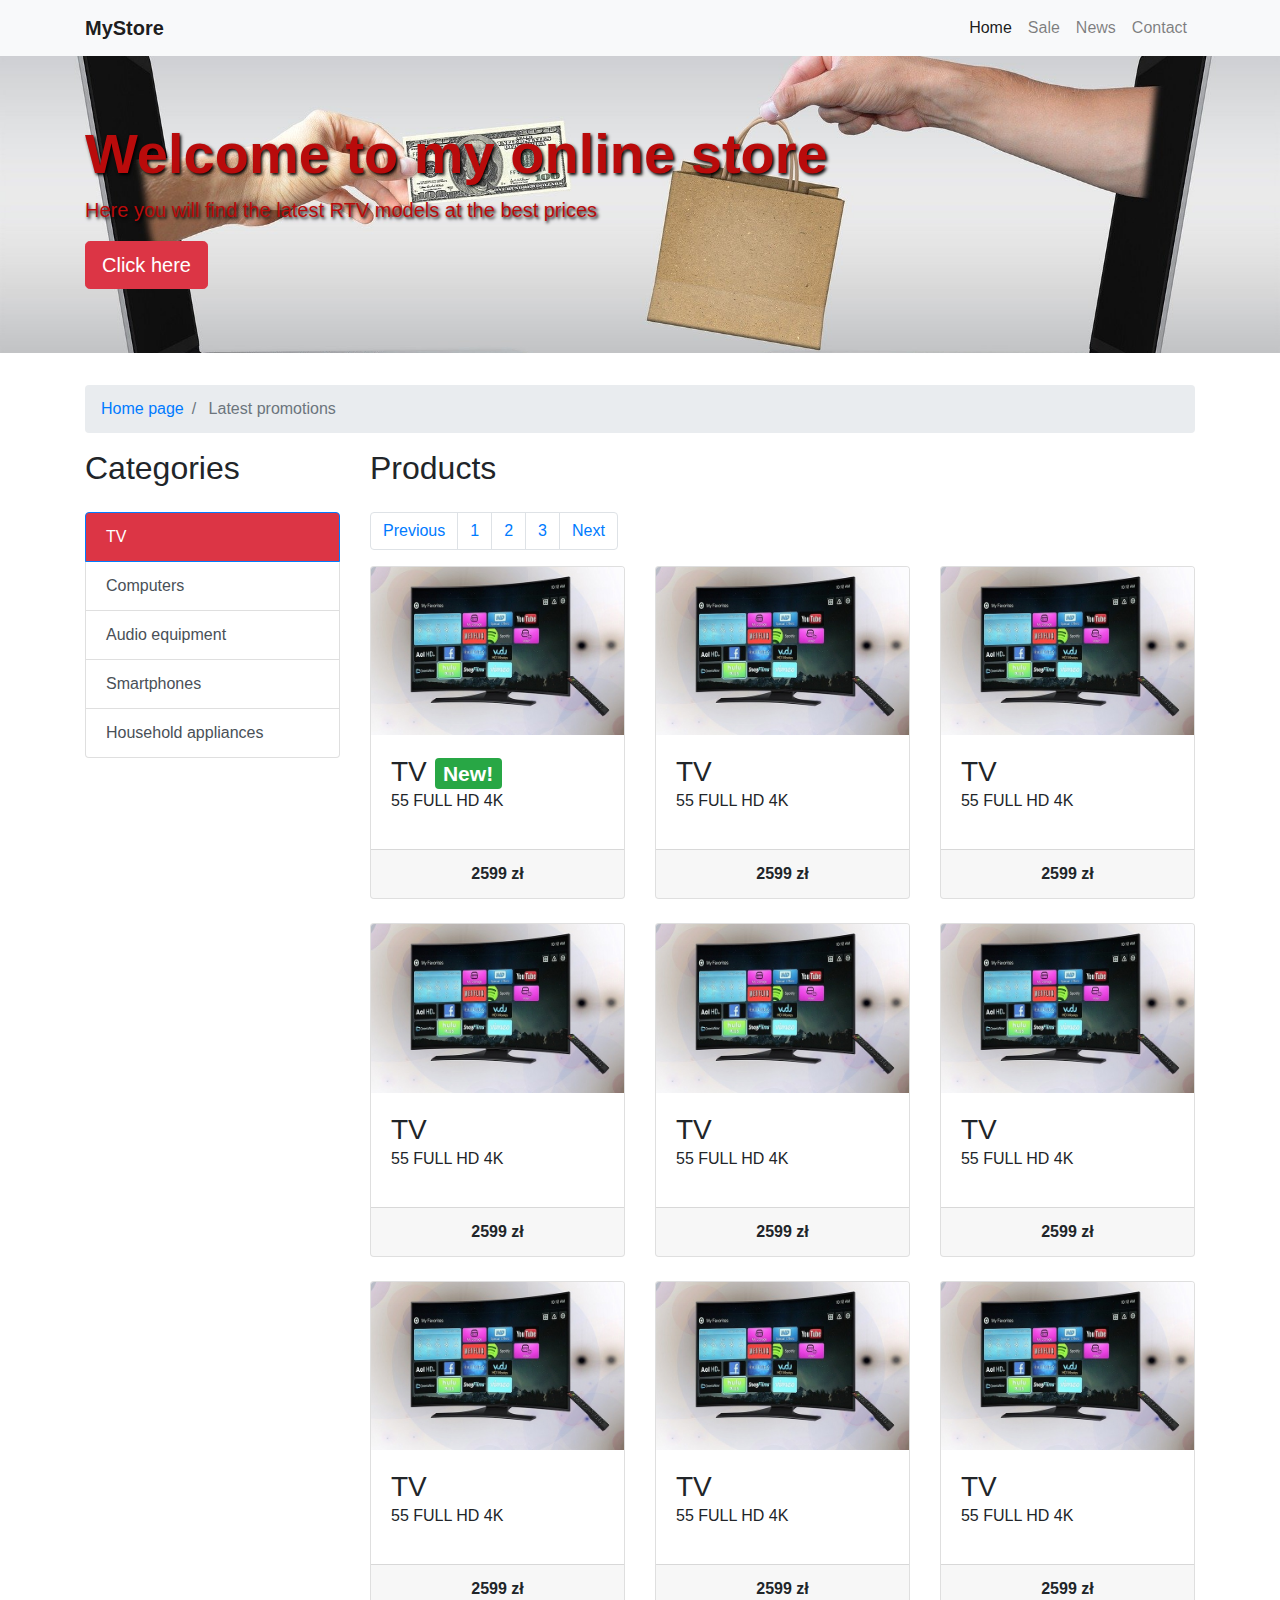
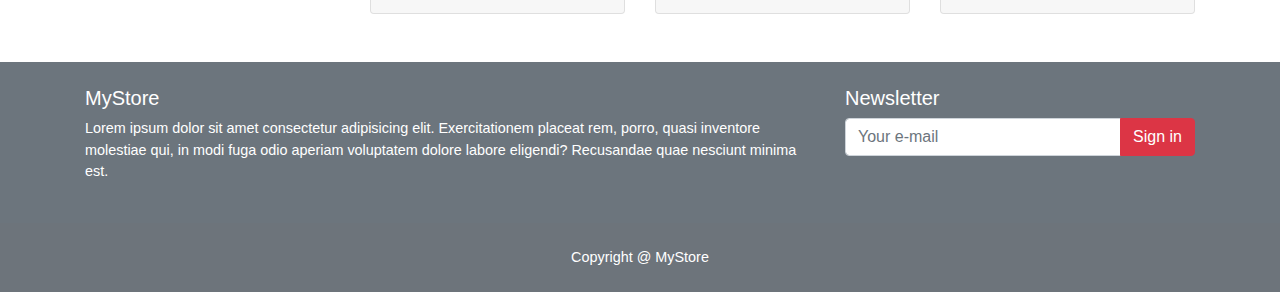
<file: index.html>
<!doctype html>
<html lang="en">

<head>
    <!-- Required meta tags -->
    <meta charset="utf-8">
    <meta name="viewport" content="width=device-width, initial-scale=1, shrink-to-fit=no">
    <title>Shop</title>

    <!-- Bootstrap CSS -->
    <link rel="stylesheet" href="https://stackpath.bootstrapcdn.com/bootstrap/4.3.1/css/bootstrap.min.css"
        integrity="sha384-ggOyR0iXCbMQv3Xipma34MD+dH/1fQ784/j6cY/iJTQUOhcWr7x9JvoRxT2MZw1T" crossorigin="anonymous">
    <link href="https://fonts.googleapis.com/css?family=Montserrat:300,400,700&display=swap" rel="stylesheet">
    <link rel="stylesheet" href="css/style.min.css">
</head>

<body>

    <header>
        <nav class="navbar navbar-expand-lg sticky-top navbar-light bg-light">
            <div class="container">
                <a href="#" class="navbar-brand">
                    MyStore
                </a>
                <button class="navbar-toggler" type="button" data-toggle="collapse" data-target="#navbarMenu"
                    aria-controls="navbarText" aria-expanded="false" aria-label="Toggle navigation">
                    <span class="navbar-toggler-icon"></span>
                </button>
                <div class="collapse navbar-collapse justify-content-end" id="navbarMenu">
                    <ul class="navbar-nav navbar-right">
                        <li class="nav-item">
                            <a href="" class="nav-link active">
                                Home
                            </a>
                        </li>
                        <li class="nav-item">
                            <a href="" class="nav-link">
                                Sale
                            </a>
                        </li>
                        <li class="nav-item">
                            <a href="" class="nav-link">
                                News
                            </a>
                        </li>
                        <li class="nav-item">
                            <a href="" class="nav-link">
                                Contact
                            </a>
                        </li>
                    </ul>
                </div>
            </div>
        </nav>
        <div class="jumbotron jumbotron-fluid">
            <div class="container">
                <div class="jumbotron-bg"></div>
                <h1 class="display-4">Welcome to my online store</h1>
                <p class="lead">Here you will find the latest RTV models at the best prices</p>
                <button class="btn btn-lg btn-danger">
                    Click here
                </button>
            </div>
        </div>
    </header>

    <div class="container">
        <nav aria-label="breadcrumb">
            <ol class="breadcrumb">
                <li class="breadcrumb-item">
                    <a href="#">Home page</a>
                </li>
                <li class="breadcrumb-item active">
                    Latest promotions
                </li>
            </ol>
        </nav>

        <main class="row">
            <div class="col-md-3">
                <h2 class="mb-4">Categories</h2>
                <div class="list-group ">
                    <a href="https://konradgmur.github.io/Online-Shop/" class="list-group-item active bg-danger list-group-item-action ">
                        TV
                    </a>
                    <a href="https://konradgmur.github.io/Online-Shop/index%202" class="list-group-item list-group-item-action ">
                        Computers
                    </a>
                    <a href="https://konradgmur.github.io/Online-Shop/index%203" class="list-group-item list-group-item-action ">
                        Audio equipment
                    </a>
                    <a href="https://konradgmur.github.io/Online-Shop/index%204" class="list-group-item list-group-item-action ">
                        Smartphones
                    </a>
                    <a href="https://konradgmur.github.io/Online-Shop/index%205" class="list-group-item list-group-item-action ">
                        Household appliances
                    </a>
                </div>
            </div>
            <div class="col-md-9">
                <h2 class="mb-4">Products</h2>
                <ul class="pagination">
                    <li class="page-item">
                        <a href="#" class="page-link">
                            Previous
                        </a>
                    </li>
                    <li class="page-item">
                        <a href="#" class="page-link">
                            1
                        </a>
                    </li>
                    <li class="page-item">
                        <a href="#" class="page-link">
                            2
                        </a>
                    </li>
                    <li class="page-item">
                        <a href="#" class="page-link">
                            3
                        </a>
                    </li>
                    <li class="page-item">
                        <a href="#" class="page-link">
                            Next
                        </a>
                    </li>
                </ul>
                <div class="row">
                    <div class="col-md-4">
                        <div class="card mb-4">
                            <a href="#" target="_blank"><img src="img/TV/1.jpg" alt="" class="card-img-top"></a>
                            <div class="card-body">
                                <h3 class="card-title mb-0">
                                    TV
                                    <span class="badge badge-success">New!</span>
                                </h3>
                                <p class="mt-0">55 FULL HD 4K</p>
                            </div>
                            <div class="card-footer text-center">
                                <b>2599 zł</b>
                            </div>
                        </div>
                    </div>
                    <div class="col-md-4">
                        <div class="card mb-4">
                            <a href="#" target="_blank"><img src="img/TV/1.jpg" alt="" class="card-img-top"></a>
                            <div class="card-body">
                                <h3 class="card-title mb-0">
                                    TV
                                </h3>
                                <p class="mt-0">55 FULL HD 4K</p>
                            </div>
                            <div class="card-footer text-center">
                                <b>2599 zł</b>
                            </div>
                        </div>
                    </div>
                    <div class="col-md-4">
                        <div class="card mb-4">
                            <a href="#" target="_blank"><img src="img/TV/1.jpg" alt="" class="card-img-top"></a>
                            <div class="card-body">
                                <h3 class="card-title mb-0">
                                    TV
                                </h3>
                                <p class="mt-0">55 FULL HD 4K</p>
                            </div>
                            <div class="card-footer text-center">
                                <b>2599 zł</b>
                            </div>
                        </div>
                    </div>
                    <div class="col-md-4">
                        <div class="card mb-4">
                            <a href="#" target="_blank"><img src="img/TV/1.jpg" alt="" class="card-img-top"></a>
                            <div class="card-body">
                                <h3 class="card-title mb-0">
                                    TV
                                </h3>
                                <p class="mt-0">55 FULL HD 4K</p>
                            </div>
                            <div class="card-footer text-center">
                                <b>2599 zł</b>
                            </div>
                        </div>
                    </div>
                    <div class="col-md-4">
                        <div class="card mb-4">
                            <a href="#" target="_blank"><img src="img/TV/1.jpg" alt="" class="card-img-top"></a>
                            <div class="card-body">
                                <h3 class="card-title mb-0">
                                    TV
                                </h3>
                                <p class="mt-0">55 FULL HD 4K</p>
                            </div>
                            <div class="card-footer text-center">
                                <b>2599 zł</b>
                            </div>
                        </div>
                    </div>
                    <div class="col-md-4">
                        <div class="card mb-4">
                            <a href="#" target="_blank"><img src="img/TV/1.jpg" alt="" class="card-img-top"></a>
                            <div class="card-body">
                                <h3 class="card-title mb-0">
                                    TV
                                </h3>
                                <p class="mt-0">55 FULL HD 4K</p>
                            </div>
                            <div class="card-footer text-center">
                                <b>2599 zł</b>
                            </div>
                        </div>
                    </div>
                    <div class="col-md-4">
                        <div class="card mb-4">
                            <a href="#" target="_blank"><img src="img/TV/1.jpg" alt="" class="card-img-top"></a>
                            <div class="card-body">
                                <h3 class="card-title mb-0">
                                    TV
                                </h3>
                                <p class="mt-0">55 FULL HD 4K</p>
                            </div>
                            <div class="card-footer text-center">
                                <b>2599 zł</b>
                            </div>
                        </div>
                    </div>
                    <div class="col-md-4">
                        <div class="card mb-4">
                            <a href="#" target="_blank"><img src="img/TV/1.jpg" alt="" class="card-img-top"></a>
                            <div class="card-body">
                                <h3 class="card-title mb-0">
                                    TV
                                </h3>
                                <p class="mt-0">55 FULL HD 4K</p>
                            </div>
                            <div class="card-footer text-center">
                                <b>2599 zł</b>
                            </div>
                        </div>
                    </div>
                    <div class="col-md-4">
                        <div class="card mb-4">
                            <a href="#" target="_blank"><img src="img/TV/1.jpg" alt="" class="card-img-top"></a>
                            <div class="card-body">
                                <h3 class="card-title mb-0">
                                    TV
                                </h3>
                                <p class="mt-0">55 FULL HD 4K</p>
                            </div>
                            <div class="card-footer text-center">
                                <b>2599 zł</b>
                            </div>
                        </div>
                    </div>
                </div>
            </div>
        </main>
    </div>

    <footer class="bg-secondary text-white py-4 mt-4">
        <div class="container">
            <div class="row">
                <div class="col-md-8">
                    <h5>MyStore</h5>
                    <p class="info">Lorem ipsum dolor sit amet consectetur adipisicing elit. Exercitationem placeat rem,
                        porro, quasi inventore molestiae qui, in modi fuga odio aperiam voluptatem dolore labore
                        eligendi? Recusandae quae nesciunt minima est.</p>
                </div>
                <div class="col-md-4">
                    <form action="">
                        <h5>Newsletter</h5>
                        <div class="input-group">
                            <input type="email" class="form-control" placeholder="Your e-mail">
                            <div class="input-group-append">
                                <button class="btn btn-danger">
                                    Sign in
                                </button>
                            </div>
                        </div>
                    </form>
                </div>
            </div>
        </div>
    </footer>
    <div class="second-footer py-4 d-flex justify-content-center align-items-center">
        <p class="text-white m-0">Copyright @ MyStore</p>
    </div>


    <script src="https://code.jquery.com/jquery-3.3.1.slim.min.js"
        integrity="sha384-q8i/X+965DzO0rT7abK41JStQIAqVgRVzpbzo5smXKp4YfRvH+8abtTE1Pi6jizo" crossorigin="anonymous">
    </script>
    <script src="https://cdnjs.cloudflare.com/ajax/libs/popper.js/1.14.7/umd/popper.min.js"
        integrity="sha384-UO2eT0CpHqdSJQ6hJty5KVphtPhzWj9WO1clHTMGa3JDZwrnQq4sF86dIHNDz0W1" crossorigin="anonymous">
    </script>
    <script src="https://stackpath.bootstrapcdn.com/bootstrap/4.3.1/js/bootstrap.min.js"
        integrity="sha384-JjSmVgyd0p3pXB1rRibZUAYoIIy6OrQ6VrjIEaFf/nJGzIxFDsf4x0xIM+B07jRM" crossorigin="anonymous">
    </script>
</body>

</html>
</file>
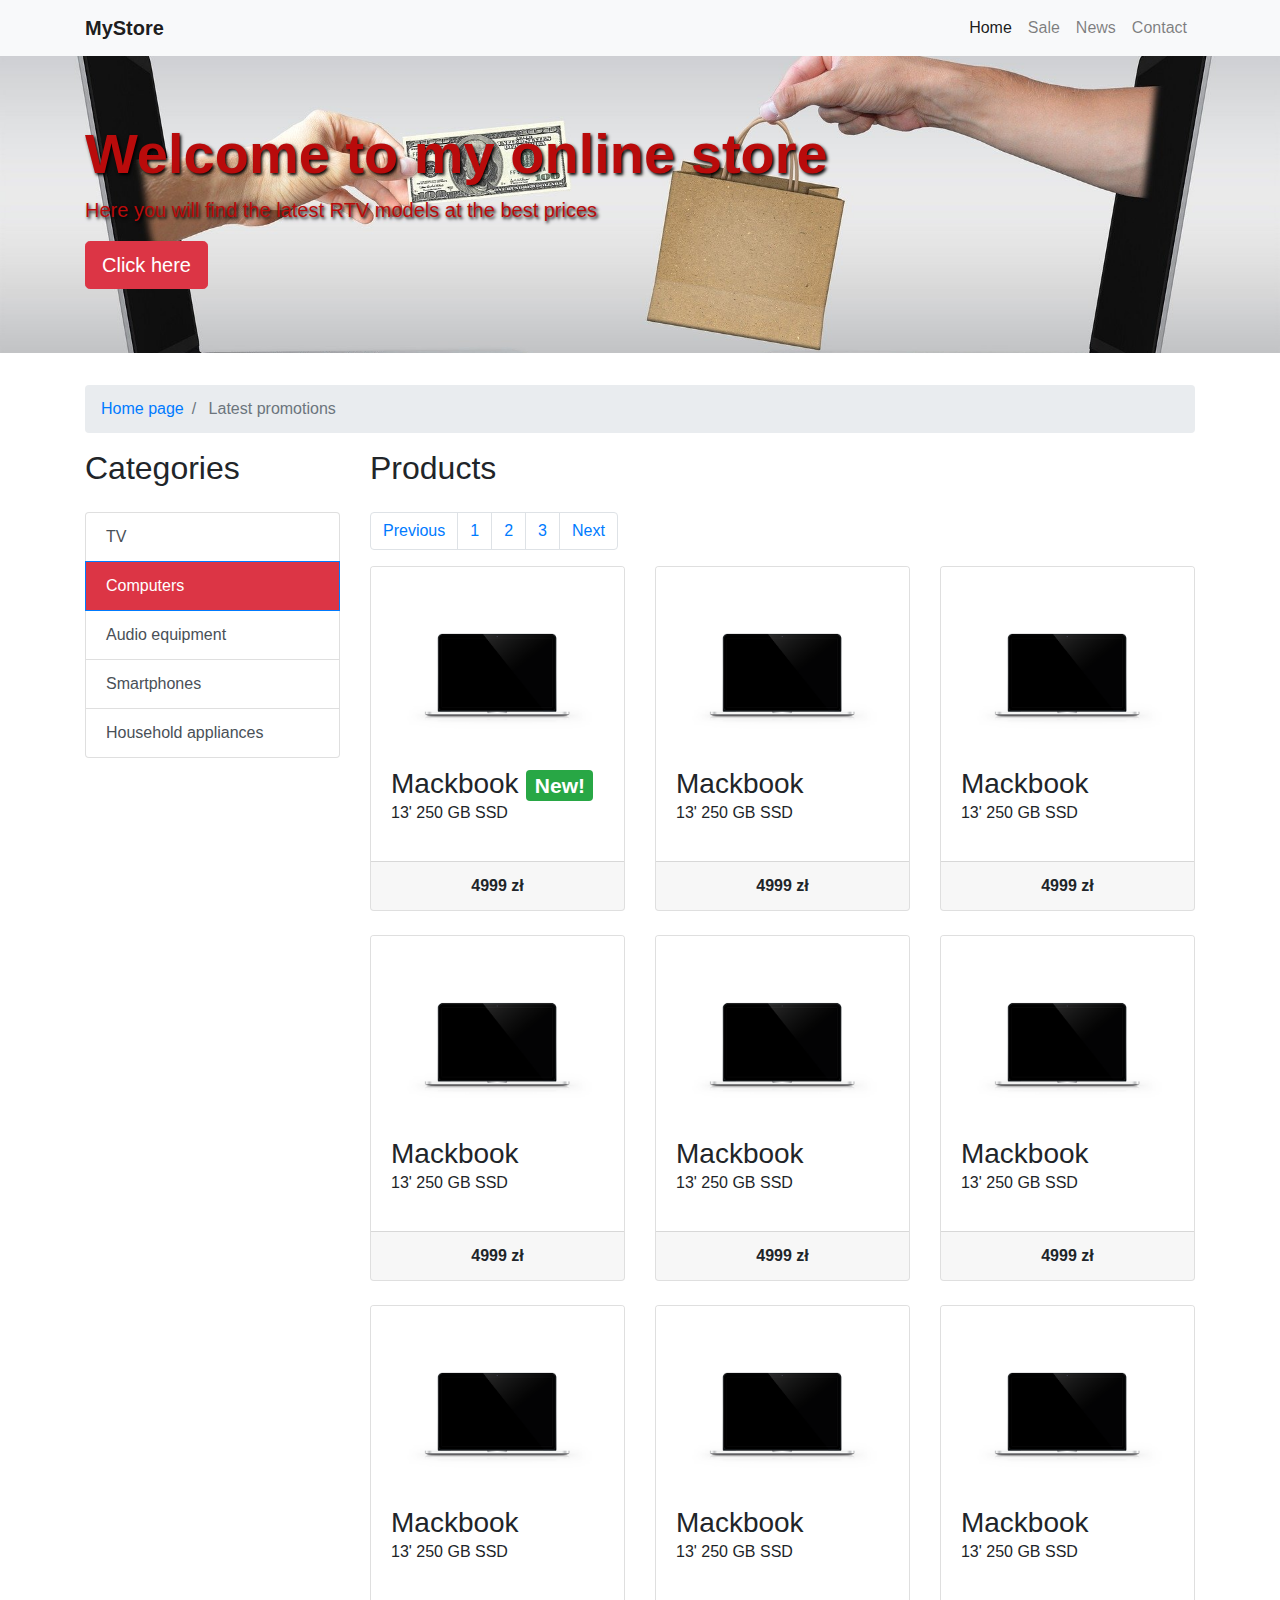
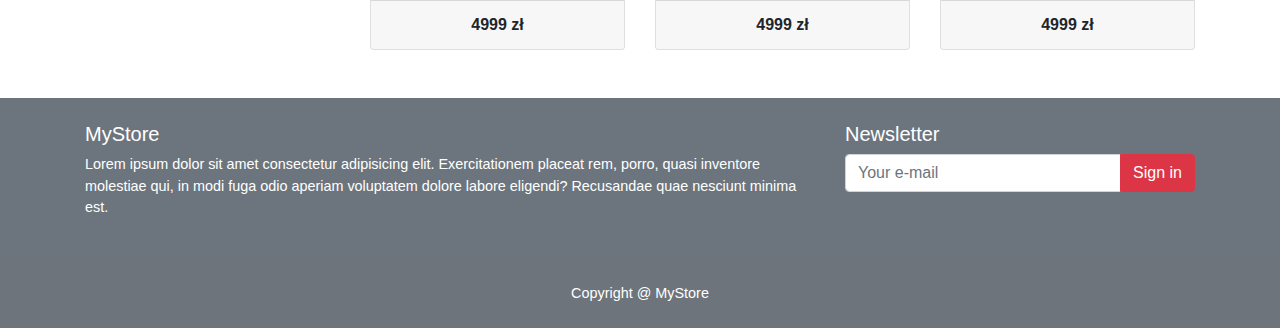
<file: index 2.html>
<!doctype html>
<html lang="en">

<head>
    <!-- Required meta tags -->
    <meta charset="utf-8">
    <meta name="viewport" content="width=device-width, initial-scale=1, shrink-to-fit=no">
    <title>Shop</title>

    <!-- Bootstrap CSS -->
    <link rel="stylesheet" href="https://stackpath.bootstrapcdn.com/bootstrap/4.3.1/css/bootstrap.min.css"
        integrity="sha384-ggOyR0iXCbMQv3Xipma34MD+dH/1fQ784/j6cY/iJTQUOhcWr7x9JvoRxT2MZw1T" crossorigin="anonymous">
    <link href="https://fonts.googleapis.com/css?family=Montserrat:300,400,700&display=swap" rel="stylesheet">
    <link rel="stylesheet" href="css/style.min.css">
</head>

<body>

    <header>
        <nav class="navbar navbar-expand-lg sticky-top navbar-light bg-light">
            <div class="container">
                <a href="#" class="navbar-brand">
                    MyStore
                </a>
                <button class="navbar-toggler" type="button" data-toggle="collapse" data-target="#navbarMenu"
                    aria-controls="navbarText" aria-expanded="false" aria-label="Toggle navigation">
                    <span class="navbar-toggler-icon"></span>
                </button>
                <div class="collapse navbar-collapse justify-content-end" id="navbarMenu">
                    <ul class="navbar-nav navbar-right">
                        <li class="nav-item">
                            <a href="" class="nav-link active">
                                Home
                            </a>
                        </li>
                        <li class="nav-item">
                            <a href="" class="nav-link">
                                Sale
                            </a>
                        </li>
                        <li class="nav-item">
                            <a href="" class="nav-link">
                                News
                            </a>
                        </li>
                        <li class="nav-item">
                            <a href="" class="nav-link">
                                Contact
                            </a>
                        </li>
                    </ul>
                </div>
            </div>
        </nav>
        <div class="jumbotron jumbotron-fluid">
            <div class="container">
                <div class="jumbotron-bg"></div>
                <h1 class="display-4">Welcome to my online store</h1>
                <p class="lead">Here you will find the latest RTV models at the best prices</p>
                <button class="btn btn-lg btn-danger">
                    Click here
                </button>
            </div>
        </div>
    </header>

    <div class="container">
        <nav aria-label="breadcrumb">
            <ol class="breadcrumb">
                <li class="breadcrumb-item">
                    <a href="#">Home page</a>
                </li>
                <li class="breadcrumb-item active">
                    Latest promotions
                </li>
            </ol>
        </nav>

        <main class="row">
            <div class="col-md-3">
                <h2 class="mb-4">Categories</h2>
                <div class="list-group ">
                    <a href="https://konradgmur.github.io/Online-Shop/" class="list-group-item list-group-item-action ">
                        TV
                    </a>
                    <a href="https://konradgmur.github.io/Online-Shop/index%202" class="list-group-item active bg-danger list-group-item-action ">
                        Computers
                    </a>
                    <a href="https://konradgmur.github.io/Online-Shop/index%203" class="list-group-item list-group-item-action ">
                        Audio equipment
                    </a>
                    <a href="https://konradgmur.github.io/Online-Shop/index%204" class="list-group-item list-group-item-action ">
                        Smartphones
                    </a>
                    <a href="https://konradgmur.github.io/Online-Shop/index%205" class="list-group-item list-group-item-action ">
                        Household appliances
                    </a>
                </div>
            </div>
            <div class="col-md-9">
                <h2 class="mb-4">Products</h2>
                <ul class="pagination">
                    <li class="page-item">
                        <a href="#" class="page-link">
                            Previous
                        </a>
                    </li>
                    <li class="page-item">
                        <a href="#" class="page-link">
                            1
                        </a>
                    </li>
                    <li class="page-item">
                        <a href="#" class="page-link">
                            2
                        </a>
                    </li>
                    <li class="page-item">
                        <a href="#" class="page-link">
                            3
                        </a>
                    </li>
                    <li class="page-item">
                        <a href="#" class="page-link">
                            Next
                        </a>
                    </li>
                </ul>
                <div class="row">
                 <div class="col-md-4">
                        <div class="card mb-4">
                            <a href="#" target="_blank"><img src="img/Computers/1.png" alt="" class="card-img-top"></a>
                            <div class="card-body">
                                <h3 class="card-title mb-0">
                                    Mackbook
                                    <span class="badge badge-success">New!</span>
                                </h3>
                                <p class="mt-0">13' 250 GB SSD</p>
                            </div>
                            <div class="card-footer text-center">
                                <b>4999 zł</b>
                            </div>
                        </div>
                    </div>
                    <div class="col-md-4">
                        <div class="card mb-4">
                            <a href="#" target="_blank"><img src="img/Computers/1.png" alt="" class="card-img-top"></a>
                            <div class="card-body">
                                <h3 class="card-title mb-0">
                                    Mackbook
                                </h3>
                                <p class="mt-0">13' 250 GB SSD</p>
                            </div>
                            <div class="card-footer text-center">
                                <b>4999 zł</b>
                            </div>
                        </div>
                    </div>
                    <div class="col-md-4">
                        <div class="card mb-4">
                            <a href="#" target="_blank"><img src="img/Computers/1.png" alt="" class="card-img-top"></a>
                            <div class="card-body">
                                <h3 class="card-title mb-0">
                                    Mackbook
                                </h3>
                                <p class="mt-0">13' 250 GB SSD</p>
                            </div>
                            <div class="card-footer text-center">
                                <b>4999 zł</b>
                            </div>
                        </div>
                    </div>
                    <div class="col-md-4">
                        <div class="card mb-4">
                            <a href="#" target="_blank"><img src="img/Computers/1.png" alt="" class="card-img-top"></a>
                            <div class="card-body">
                                <h3 class="card-title mb-0">
                                    Mackbook
                                </h3>
                                <p class="mt-0">13' 250 GB SSD</p>
                            </div>
                            <div class="card-footer text-center">
                                <b>4999 zł</b>
                            </div>
                        </div>
                    </div>
                    <div class="col-md-4">
                        <div class="card mb-4">
                            <a href="#" target="_blank"><img src="img/Computers/1.png" alt="" class="card-img-top"></a>
                            <div class="card-body">
                                <h3 class="card-title mb-0">
                                    Mackbook
                                </h3>
                                <p class="mt-0">13' 250 GB SSD</p>
                            </div>
                            <div class="card-footer text-center">
                                <b>4999 zł</b>
                            </div>
                        </div>
                    </div>
                    <div class="col-md-4">
                        <div class="card mb-4">
                            <a href="#" target="_blank"><img src="img/Computers/1.png" alt="" class="card-img-top"></a>
                            <div class="card-body">
                                <h3 class="card-title mb-0">
                                    Mackbook
                                </h3>
                                <p class="mt-0">13' 250 GB SSD</p>
                            </div>
                            <div class="card-footer text-center">
                                <b>4999 zł</b>
                            </div>
                        </div>
                    </div>
                    <div class="col-md-4">
                        <div class="card mb-4">
                            <a href="#" target="_blank"><img src="img/Computers/1.png" alt="" class="card-img-top"></a>
                            <div class="card-body">
                                <h3 class="card-title mb-0">
                                    Mackbook
                                </h3>
                                <p class="mt-0">13' 250 GB SSD</p>
                            </div>
                            <div class="card-footer text-center">
                                <b>4999 zł</b>
                            </div>
                        </div>
                    </div>
                    <div class="col-md-4">
                        <div class="card mb-4">
                            <a href="#" target="_blank"><img src="img/Computers/1.png" alt="" class="card-img-top"></a>
                            <div class="card-body">
                                <h3 class="card-title mb-0">
                                    Mackbook
                                </h3>
                                <p class="mt-0">13' 250 GB SSD</p>
                            </div>
                            <div class="card-footer text-center">
                                <b>4999 zł</b>
                            </div>
                        </div>
                    </div>
                    <div class="col-md-4">
                        <div class="card mb-4">
                            <a href="#" target="_blank"><img src="img/Computers/1.png" alt="" class="card-img-top"></a>
                            <div class="card-body">
                                <h3 class="card-title mb-0">
                                    Mackbook
                                </h3>
                                <p class="mt-0">13' 250 GB SSD</p>
                            </div>
                            <div class="card-footer text-center">
                                <b>4999 zł</b>
                            </div>
                        </div>
                    </div>
                </div>
            </div>
        </main>
    </div>

    <footer class="bg-secondary text-white py-4 mt-4">
        <div class="container">
            <div class="row">
                <div class="col-md-8">
                    <h5>MyStore</h5>
                    <p class="info">Lorem ipsum dolor sit amet consectetur adipisicing elit. Exercitationem placeat rem,
                        porro, quasi inventore molestiae qui, in modi fuga odio aperiam voluptatem dolore labore
                        eligendi? Recusandae quae nesciunt minima est.</p>
                </div>
                <div class="col-md-4">
                    <form action="">
                        <h5>Newsletter</h5>
                        <div class="input-group">
                            <input type="email" class="form-control" placeholder="Your e-mail">
                            <div class="input-group-append">
                                <button class="btn btn-danger">
                                    Sign in
                                </button>
                            </div>
                        </div>
                    </form>
                </div>
            </div>
        </div>
    </footer>
    <div class="second-footer py-4 d-flex justify-content-center align-items-center">
        <p class="text-white m-0">Copyright @ MyStore</p>
    </div>


    <script src="https://code.jquery.com/jquery-3.3.1.slim.min.js"
        integrity="sha384-q8i/X+965DzO0rT7abK41JStQIAqVgRVzpbzo5smXKp4YfRvH+8abtTE1Pi6jizo" crossorigin="anonymous">
    </script>
    <script src="https://cdnjs.cloudflare.com/ajax/libs/popper.js/1.14.7/umd/popper.min.js"
        integrity="sha384-UO2eT0CpHqdSJQ6hJty5KVphtPhzWj9WO1clHTMGa3JDZwrnQq4sF86dIHNDz0W1" crossorigin="anonymous">
    </script>
    <script src="https://stackpath.bootstrapcdn.com/bootstrap/4.3.1/js/bootstrap.min.js"
        integrity="sha384-JjSmVgyd0p3pXB1rRibZUAYoIIy6OrQ6VrjIEaFf/nJGzIxFDsf4x0xIM+B07jRM" crossorigin="anonymous">
    </script>
</body>

</html>
</file>
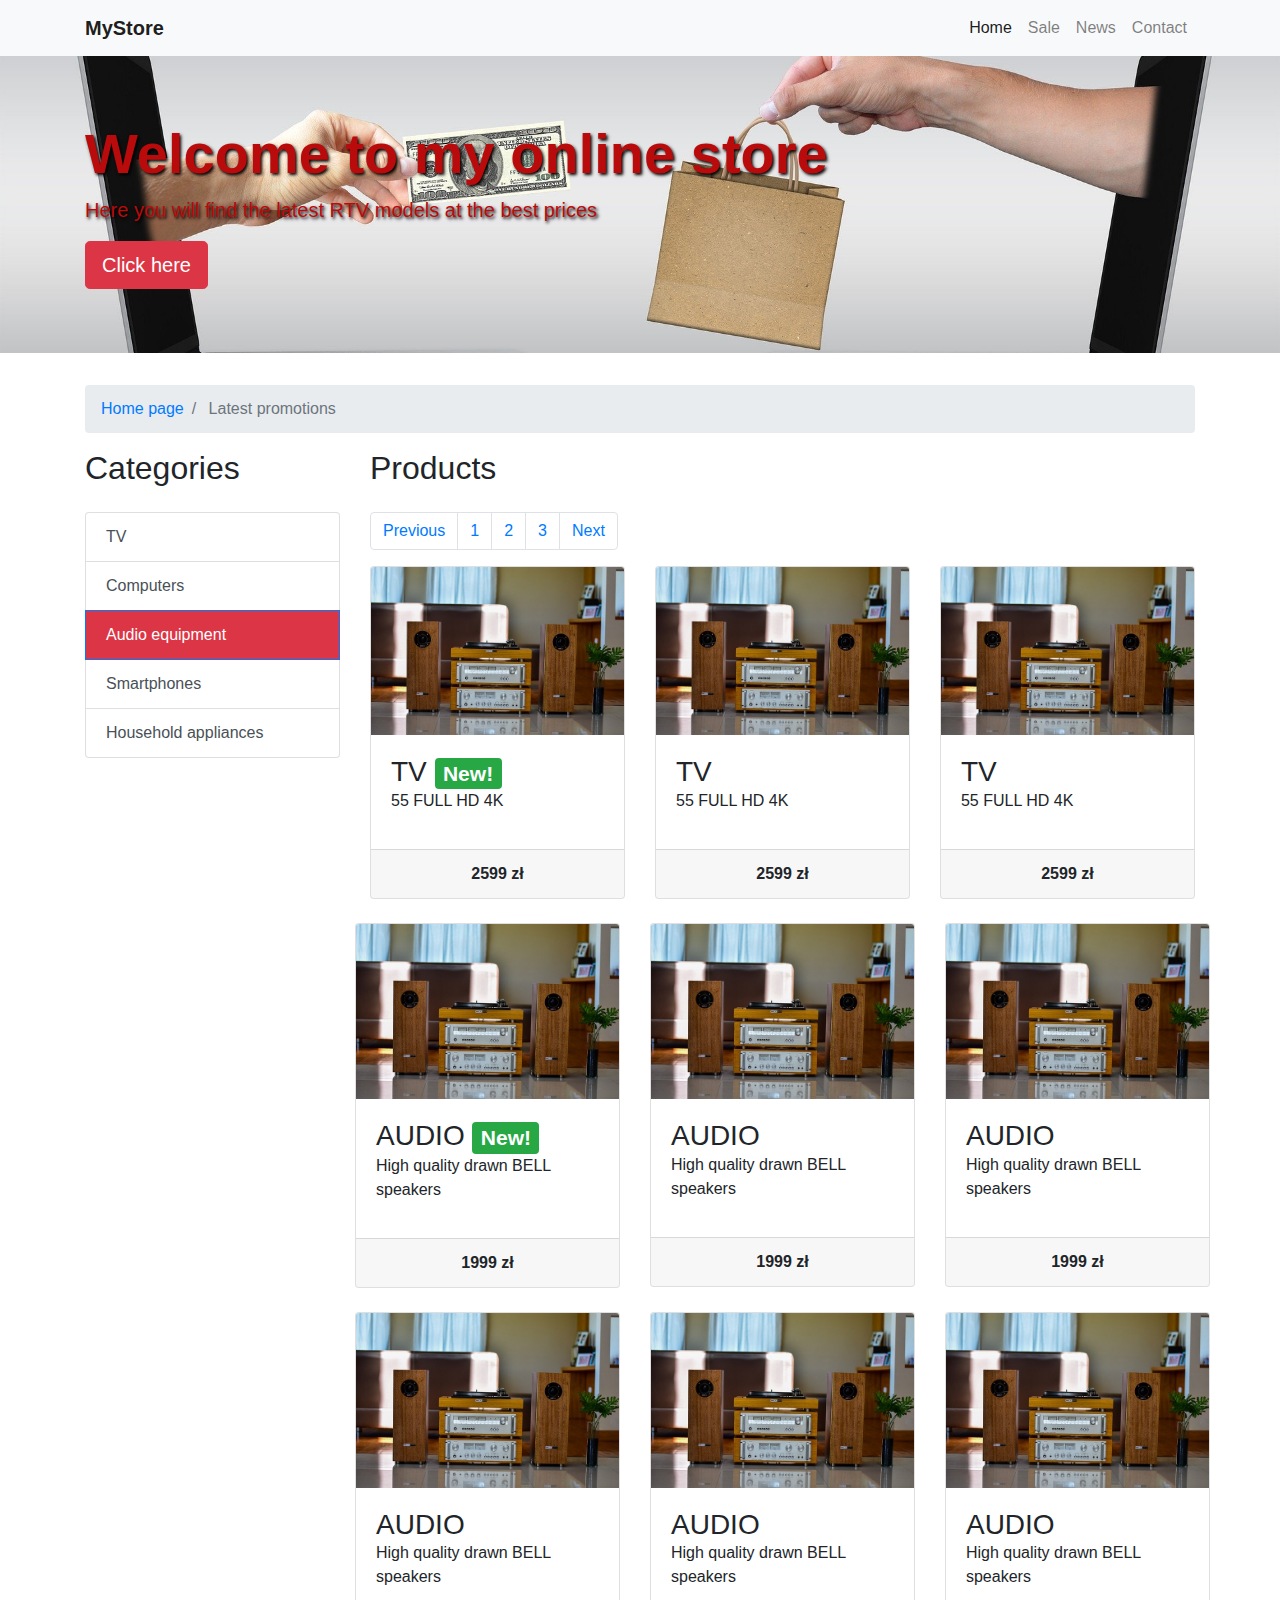
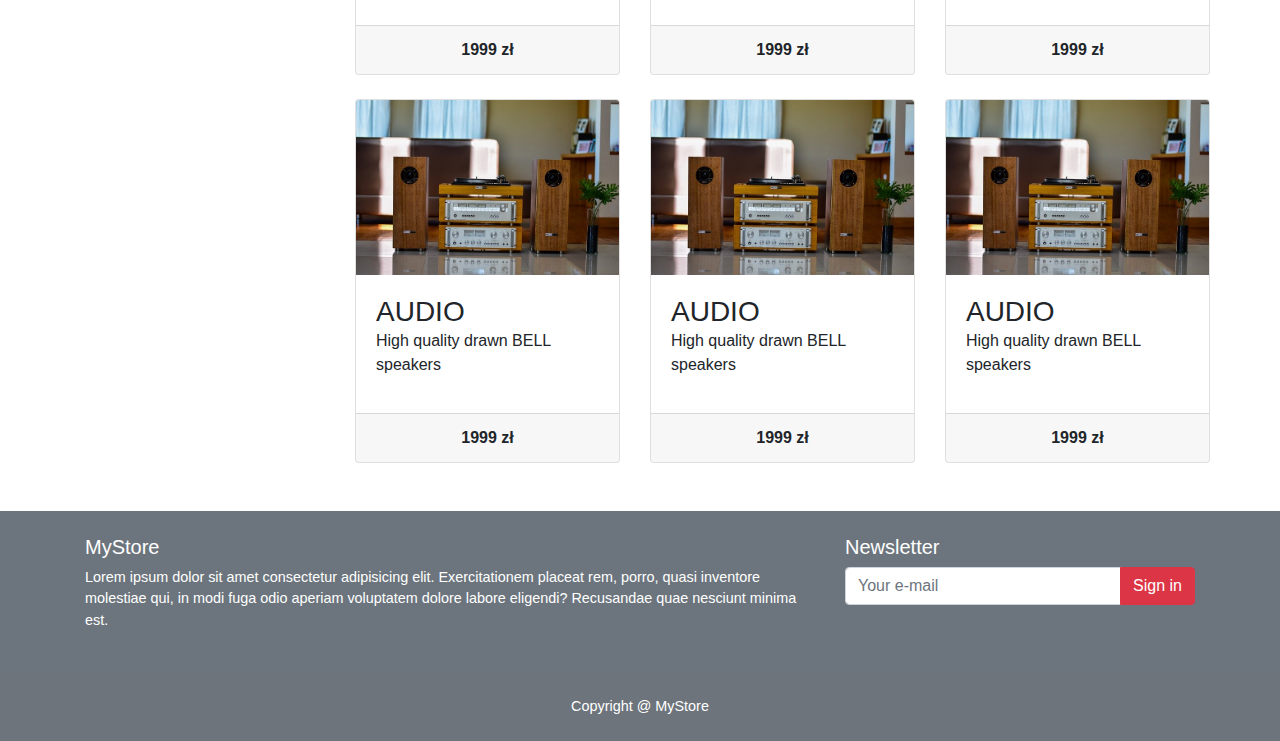
<file: index 3.html>
<!doctype html>
<html lang="en">

<head>
    <!-- Required meta tags -->
    <meta charset="utf-8">
    <meta name="viewport" content="width=device-width, initial-scale=1, shrink-to-fit=no">
    <title>Shop</title>

    <!-- Bootstrap CSS -->
    <link rel="stylesheet" href="https://stackpath.bootstrapcdn.com/bootstrap/4.3.1/css/bootstrap.min.css"
        integrity="sha384-ggOyR0iXCbMQv3Xipma34MD+dH/1fQ784/j6cY/iJTQUOhcWr7x9JvoRxT2MZw1T" crossorigin="anonymous">
    <link href="https://fonts.googleapis.com/css?family=Montserrat:300,400,700&display=swap" rel="stylesheet">
    <link rel="stylesheet" href="css/style.min.css">
</head>

<body>

    <header>
        <nav class="navbar navbar-expand-lg sticky-top navbar-light bg-light">
            <div class="container">
                <a href="#" class="navbar-brand">
                    MyStore
                </a>
                <button class="navbar-toggler" type="button" data-toggle="collapse" data-target="#navbarMenu"
                    aria-controls="navbarText" aria-expanded="false" aria-label="Toggle navigation">
                    <span class="navbar-toggler-icon"></span>
                </button>
                <div class="collapse navbar-collapse justify-content-end" id="navbarMenu">
                    <ul class="navbar-nav navbar-right">
                        <li class="nav-item">
                            <a href="" class="nav-link active">
                                Home
                            </a>
                        </li>
                        <li class="nav-item">
                            <a href="" class="nav-link">
                                Sale
                            </a>
                        </li>
                        <li class="nav-item">
                            <a href="" class="nav-link">
                                News
                            </a>
                        </li>
                        <li class="nav-item">
                            <a href="" class="nav-link">
                                Contact
                            </a>
                        </li>
                    </ul>
                </div>
            </div>
        </nav>
        <div class="jumbotron jumbotron-fluid">
            <div class="container">
                <div class="jumbotron-bg"></div>
                <h1 class="display-4">Welcome to my online store</h1>
                <p class="lead">Here you will find the latest RTV models at the best prices</p>
                <button class="btn btn-lg btn-danger">
                    Click here
                </button>
            </div>
        </div>
    </header>

    <div class="container">
        <nav aria-label="breadcrumb">
            <ol class="breadcrumb">
                <li class="breadcrumb-item">
                    <a href="#">Home page</a>
                </li>
                <li class="breadcrumb-item active">
                    Latest promotions
                </li>
            </ol>
        </nav>

        <main class="row">
            <div class="col-md-3">
                <h2 class="mb-4">Categories</h2>
                <div class="list-group ">
                    <a href="https://konradgmur.github.io/Online-Shop/" class="list-group-item list-group-item-action ">
                        TV
                    </a>
                    <a href="https://konradgmur.github.io/Online-Shop/index%202" class="list-group-item list-group-item-action ">
                        Computers
                    </a>
                    <a href="https://konradgmur.github.io/Online-Shop/index%203" class="list-group-item active bg-danger list-group-item-action ">
                        Audio equipment
                    </a>
                    <a href="https://konradgmur.github.io/Online-Shop/index%204" class="list-group-item list-group-item-action ">
                        Smartphones
                    </a>
                    <a href="https://konradgmur.github.io/Online-Shop/index%205" class="list-group-item list-group-item-action ">
                        Household appliances
                    </a>
                </div>
            </div>
            <div class="col-md-9">
                <h2 class="mb-4">Products</h2>
                <ul class="pagination">
                    <li class="page-item">
                        <a href="#" class="page-link">
                            Previous
                        </a>
                    </li>
                    <li class="page-item">
                        <a href="#" class="page-link">
                            1
                        </a>
                    </li>
                    <li class="page-item">
                        <a href="#" class="page-link">
                            2
                        </a>
                    </li>
                    <li class="page-item">
                        <a href="#" class="page-link">
                            3
                        </a>
                    </li>
                    <li class="page-item">
                        <a href="#" class="page-link">
                            Next
                        </a>
                    </li>
                </ul>
                <div class="row">
                    <div class="col-md-4">
                        <div class="card mb-4">
                            <a href="#" target="_blank"><img src="img/Audio/1.jpg" alt="" class="card-img-top"></a>
                            <div class="card-body">
                                <h3 class="card-title mb-0">
                                    TV
                                    <span class="badge badge-success">New!</span>
                                </h3>
                                <p class="mt-0">55 FULL HD 4K</p>
                            </div>
                            <div class="card-footer text-center">
                                <b>2599 zł</b>
                            </div>
                        </div>
                    </div>
                    <div class="col-md-4">
                        <div class="card mb-4">
                            <a href="#" target="_blank"><img src="img/Audio/1.jpg" alt="" class="card-img-top"></a>
                            <div class="card-body">
                                <h3 class="card-title mb-0">
                                    TV
                                </h3>
                                <p class="mt-0">55 FULL HD 4K</p>
                            </div>
                            <div class="card-footer text-center">
                                <b>2599 zł</b>
                            </div>
                        </div>
                    </div>
                    <div class="col-md-4">
                        <div class="card mb-4">
                            <a href="#" target="_blank"><img src="img/Audio/1.jpg" alt="" class="card-img-top"></a>
                            <div class="card-body">
                                <h3 class="card-title mb-0">
                                    TV
                                </h3>
                                <p class="mt-0">55 FULL HD 4K</p>
                            </div>
                            <div class="card-footer text-center">
                                <b>2599 zł</b>
                            </div>
                        </div>
                    </div>
                    <div class="row">
                    <div class="col-md-4">
                        <div class="card mb-4">
                            <a href="#" target="_blank"><img src="img/Audio/1.jpg" alt="" class="card-img-top"></a>
                            <div class="card-body">
                                <h3 class="card-title mb-0">
                                    AUDIO
                                    <span class="badge badge-success">New!</span>
                                </h3>
                                <p class="mt-0">
                                    High quality drawn BELL speakers</p>
                            </div>
                            <div class="card-footer text-center">
                                <b>1999 zł</b>
                            </div>
                        </div>
                    </div>
                    <div class="col-md-4">
                        <div class="card mb-4">
                            <a href="#" target="_blank"><img src="img/Audio/1.jpg" alt="" class="card-img-top"></a>
                            <div class="card-body">
                                <h3 class="card-title mb-0">
                                    AUDIO
                                </h3>
                                <p class="mt-0">
                                    High quality drawn BELL speakers</p>
                            </div>
                            <div class="card-footer text-center">
                                <b>1999 zł</b>
                            </div>
                        </div>
                    </div>
                    <div class="col-md-4">
                        <div class="card mb-4">
                            <a href="#" target="_blank"><img src="img/Audio/1.jpg" alt="" class="card-img-top"></a>
                            <div class="card-body">
                                <h3 class="card-title mb-0">
                                    AUDIO
                                </h3>
                                <p class="mt-0">
                                    High quality drawn BELL speakers</p>
                            </div>
                            <div class="card-footer text-center">
                                <b>1999 zł</b>
                            </div>
                        </div>
                    </div>
                    <div class="col-md-4">
                        <div class="card mb-4">
                            <a href="#" target="_blank"><img src="img/Audio/1.jpg" alt="" class="card-img-top"></a>
                            <div class="card-body">
                                <h3 class="card-title mb-0">
                                    AUDIO
                                </h3>
                                <p class="mt-0">
                                    High quality drawn BELL speakers</p>
                            </div>
                            <div class="card-footer text-center">
                                <b>1999 zł</b>
                            </div>
                        </div>
                    </div>
                    <div class="col-md-4">
                        <div class="card mb-4">
                            <a href="#" target="_blank"><img src="img/Audio/1.jpg" alt="" class="card-img-top"></a>
                            <div class="card-body">
                                <h3 class="card-title mb-0">
                                    AUDIO
                                </h3>
                                <p class="mt-0">
                                    High quality drawn BELL speakers</p>
                            </div>
                            <div class="card-footer text-center">
                                <b>1999 zł</b>
                            </div>
                        </div>
                    </div>
                    <div class="col-md-4">
                        <div class="card mb-4">
                            <a href="#" target="_blank"><img src="img/Audio/1.jpg" alt="" class="card-img-top"></a>
                            <div class="card-body">
                                <h3 class="card-title mb-0">
                                    AUDIO
                                </h3>
                                <p class="mt-0">
                                    High quality drawn BELL speakers</p>
                            </div>
                            <div class="card-footer text-center">
                                <b>1999 zł</b>
                            </div>
                        </div>
                    </div>
                    <div class="col-md-4">
                        <div class="card mb-4">
                            <a href="#" target="_blank"><img src="img/Audio/1.jpg" alt="" class="card-img-top"></a>
                            <div class="card-body">
                                <h3 class="card-title mb-0">
                                    AUDIO
                                </h3>
                                <p class="mt-0">
                                    High quality drawn BELL speakers</p>
                            </div>
                            <div class="card-footer text-center">
                                <b>1999 zł</b>
                            </div>
                        </div>
                    </div>
                    <div class="col-md-4">
                        <div class="card mb-4">
                            <a href="#" target="_blank"><img src="img/Audio/1.jpg" alt="" class="card-img-top"></a>
                            <div class="card-body">
                                <h3 class="card-title mb-0">
                                    AUDIO
                                </h3>
                                <p class="mt-0">
                                    High quality drawn BELL speakers</p>
                            </div>
                            <div class="card-footer text-center">
                                <b>1999 zł</b>
                            </div>
                        </div>
                    </div>
                    <div class="col-md-4">
                        <div class="card mb-4">
                            <a href="#" target="_blank"><img src="img/Audio/1.jpg" alt="" class="card-img-top"></a>
                            <div class="card-body">
                                <h3 class="card-title mb-0">
                                    AUDIO
                                </h3>
                                <p class="mt-0">
                                    High quality drawn BELL speakers</p>
                            </div>
                            <div class="card-footer text-center">
                                <b>1999 zł</b>
                            </div>
                        </div>
                    </div>
                </div>
            </div>
        </main>
    </div>

    <footer class="bg-secondary text-white py-4 mt-4">
        <div class="container">
            <div class="row">
                <div class="col-md-8">
                    <h5>MyStore</h5>
                    <p class="info">Lorem ipsum dolor sit amet consectetur adipisicing elit. Exercitationem placeat rem,
                        porro, quasi inventore molestiae qui, in modi fuga odio aperiam voluptatem dolore labore
                        eligendi? Recusandae quae nesciunt minima est.</p>
                </div>
                <div class="col-md-4">
                    <form action="">
                        <h5>Newsletter</h5>
                        <div class="input-group">
                            <input type="email" class="form-control" placeholder="Your e-mail">
                            <div class="input-group-append">
                                <button class="btn btn-danger">
                                    Sign in
                                </button>
                            </div>
                        </div>
                    </form>
                </div>
            </div>
        </div>
    </footer>
    <div class="second-footer py-4 d-flex justify-content-center align-items-center">
        <p class="text-white m-0">Copyright @ MyStore</p>
    </div>


    <script src="https://code.jquery.com/jquery-3.3.1.slim.min.js"
        integrity="sha384-q8i/X+965DzO0rT7abK41JStQIAqVgRVzpbzo5smXKp4YfRvH+8abtTE1Pi6jizo" crossorigin="anonymous">
    </script>
    <script src="https://cdnjs.cloudflare.com/ajax/libs/popper.js/1.14.7/umd/popper.min.js"
        integrity="sha384-UO2eT0CpHqdSJQ6hJty5KVphtPhzWj9WO1clHTMGa3JDZwrnQq4sF86dIHNDz0W1" crossorigin="anonymous">
    </script>
    <script src="https://stackpath.bootstrapcdn.com/bootstrap/4.3.1/js/bootstrap.min.js"
        integrity="sha384-JjSmVgyd0p3pXB1rRibZUAYoIIy6OrQ6VrjIEaFf/nJGzIxFDsf4x0xIM+B07jRM" crossorigin="anonymous">
    </script>
</body>

</html>
</file>
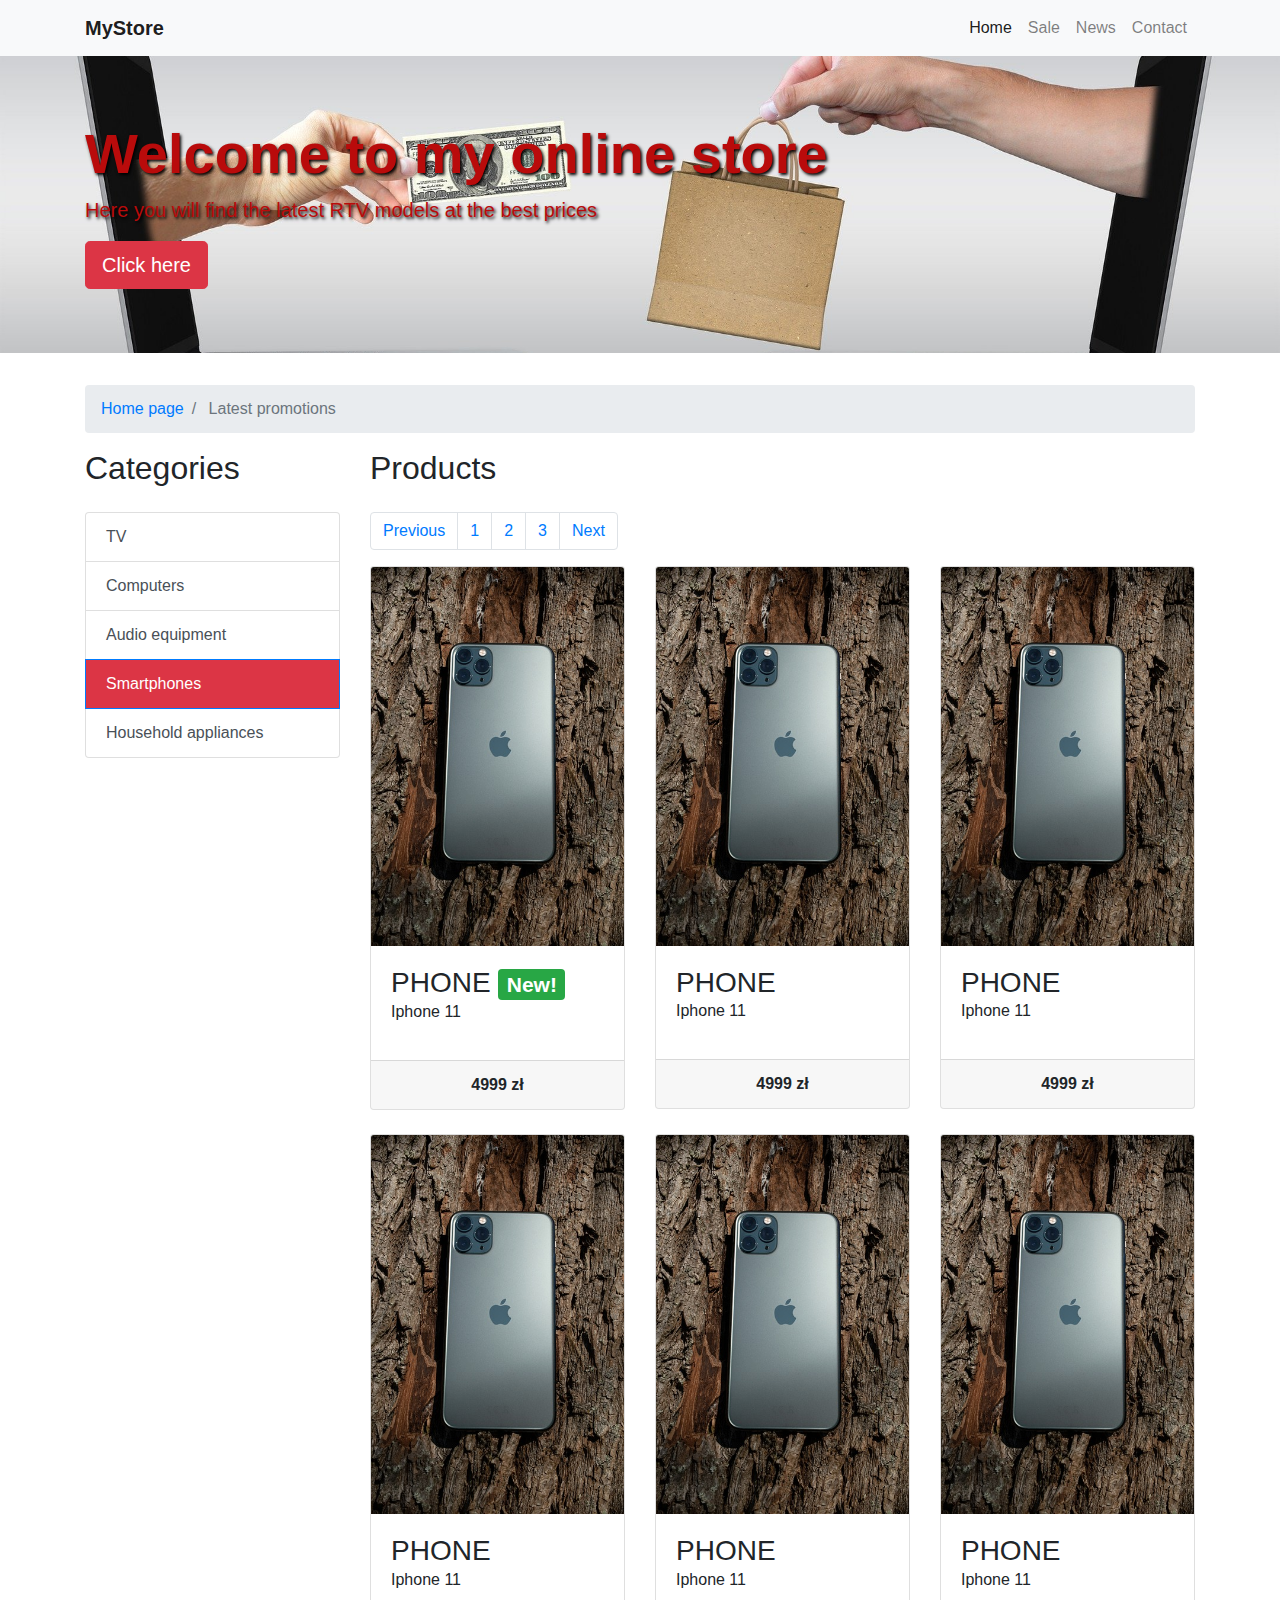
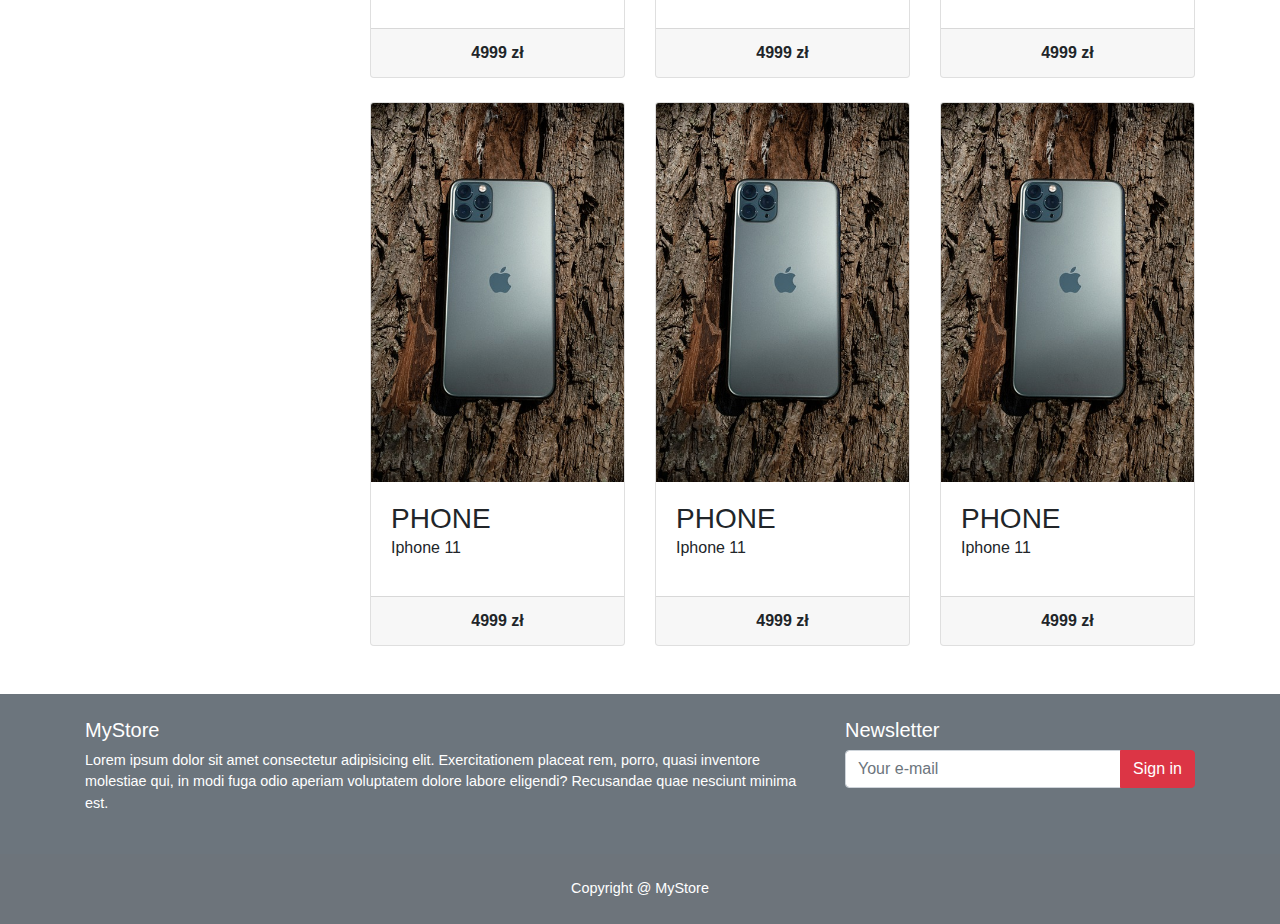
<file: index 4.html>
<!doctype html>
<html lang="en">

<head>
    <!-- Required meta tags -->
    <meta charset="utf-8">
    <meta name="viewport" content="width=device-width, initial-scale=1, shrink-to-fit=no">
    <title>Shop</title>

    <!-- Bootstrap CSS -->
    <link rel="stylesheet" href="https://stackpath.bootstrapcdn.com/bootstrap/4.3.1/css/bootstrap.min.css"
        integrity="sha384-ggOyR0iXCbMQv3Xipma34MD+dH/1fQ784/j6cY/iJTQUOhcWr7x9JvoRxT2MZw1T" crossorigin="anonymous">
    <link href="https://fonts.googleapis.com/css?family=Montserrat:300,400,700&display=swap" rel="stylesheet">
    <link rel="stylesheet" href="css/style.min.css">
</head>

<body>

    <header>
        <nav class="navbar navbar-expand-lg sticky-top navbar-light bg-light">
            <div class="container">
                <a href="#" class="navbar-brand">
                    MyStore
                </a>
                <button class="navbar-toggler" type="button" data-toggle="collapse" data-target="#navbarMenu"
                    aria-controls="navbarText" aria-expanded="false" aria-label="Toggle navigation">
                    <span class="navbar-toggler-icon"></span>
                </button>
                <div class="collapse navbar-collapse justify-content-end" id="navbarMenu">
                    <ul class="navbar-nav navbar-right">
                        <li class="nav-item">
                            <a href="" class="nav-link active">
                                Home
                            </a>
                        </li>
                        <li class="nav-item">
                            <a href="" class="nav-link">
                                Sale
                            </a>
                        </li>
                        <li class="nav-item">
                            <a href="" class="nav-link">
                                News
                            </a>
                        </li>
                        <li class="nav-item">
                            <a href="" class="nav-link">
                                Contact
                            </a>
                        </li>
                    </ul>
                </div>
            </div>
        </nav>
        <div class="jumbotron jumbotron-fluid">
            <div class="container">
                <div class="jumbotron-bg"></div>
                <h1 class="display-4">Welcome to my online store</h1>
                <p class="lead">Here you will find the latest RTV models at the best prices</p>
                <button class="btn btn-lg btn-danger">
                    Click here
                </button>
            </div>
        </div>
    </header>

    <div class="container">
        <nav aria-label="breadcrumb">
            <ol class="breadcrumb">
                <li class="breadcrumb-item">
                    <a href="#">Home page</a>
                </li>
                <li class="breadcrumb-item active">
                    Latest promotions
                </li>
            </ol>
        </nav>

        <main class="row">
            <div class="col-md-3">
                <h2 class="mb-4">Categories</h2>
                <div class="list-group ">
                    <a href="https://konradgmur.github.io/Online-Shop/" class="list-group-item list-group-item-action ">
                        TV
                    </a>
                    <a href="https://konradgmur.github.io/Online-Shop/index%202" class="list-group-item list-group-item-action ">
                        Computers
                    </a>
                    <a href="https://konradgmur.github.io/Online-Shop/index%203" class="list-group-item list-group-item-action ">
                        Audio equipment
                    </a>
                    <a href="https://konradgmur.github.io/Online-Shop/index%204" class="list-group-item active bg-danger list-group-item-action ">
                        Smartphones
                    </a>
                    <a href="https://konradgmur.github.io/Online-Shop/index%205" class="list-group-item list-group-item-action ">
                        Household appliances
                    </a>
                </div>
            </div>
            <div class="col-md-9">
                <h2 class="mb-4">Products</h2>
                <ul class="pagination">
                    <li class="page-item">
                        <a href="#" class="page-link">
                            Previous
                        </a>
                    </li>
                    <li class="page-item">
                        <a href="#" class="page-link">
                            1
                        </a>
                    </li>
                    <li class="page-item">
                        <a href="#" class="page-link">
                            2
                        </a>
                    </li>
                    <li class="page-item">
                        <a href="#" class="page-link">
                            3
                        </a>
                    </li>
                    <li class="page-item">
                        <a href="#" class="page-link">
                            Next
                        </a>
                    </li>
                </ul>
                <div class="row">
                    <div class="col-md-4">
                        <div class="card mb-4">
                            <a href="#" target="_blank"><img src="img/Smartphone/1.jpg" alt="" class="card-img-top"></a>
                            <div class="card-body">
                                <h3 class="card-title mb-0">
                                    PHONE
                                    <span class="badge badge-success">New!</span>
                                </h3>
                                <p class="mt-0">Iphone 11</p>
                            </div>
                            <div class="card-footer text-center">
                                <b>4999 zł</b>
                            </div>
                        </div>
                    </div>
                    <div class="col-md-4">
                        <div class="card mb-4">
                            <a href="#" target="_blank"><img src="img/Smartphone/1.jpg" alt="" class="card-img-top"></a>
                            <div class="card-body">
                                <h3 class="card-title mb-0">
                                    PHONE

                                </h3>
                                <p class="mt-0">Iphone 11</p>
                            </div>
                            <div class="card-footer text-center">
                                <b>4999 zł</b>
                            </div>
                        </div>
                    </div>
                    <div class="col-md-4">
                        <div class="card mb-4">
                            <a href="#" target="_blank"><img src="img/Smartphone/1.jpg" alt="" class="card-img-top"></a>
                            <div class="card-body">
                                <h3 class="card-title mb-0">
                                    PHONE
                                </h3>
                                <p class="mt-0">Iphone 11</p>
                            </div>
                            <div class="card-footer text-center">
                                <b>4999 zł</b>
                            </div>
                        </div>
                    </div>
                    <div class="col-md-4">
                        <div class="card mb-4">
                            <a href="#" target="_blank"><img src="img/Smartphone/1.jpg" alt="" class="card-img-top"></a>
                            <div class="card-body">
                                <h3 class="card-title mb-0">
                                    PHONE
                                </h3>
                                <p class="mt-0">Iphone 11</p>
                            </div>
                            <div class="card-footer text-center">
                                <b>4999 zł</b>
                            </div>
                        </div>
                    </div>
                    <div class="col-md-4">
                        <div class="card mb-4">
                            <a href="#" target="_blank"><img src="img/Smartphone/1.jpg" alt="" class="card-img-top"></a>
                            <div class="card-body">
                                <h3 class="card-title mb-0">
                                    PHONE
                                </h3>
                                <p class="mt-0">Iphone 11</p>
                            </div>
                            <div class="card-footer text-center">
                                <b>4999 zł</b>
                            </div>
                        </div>
                    </div>
                    <div class="col-md-4">
                        <div class="card mb-4">
                            <a href="#" target="_blank"><img src="img/Smartphone/1.jpg" alt="" class="card-img-top"></a>
                            <div class="card-body">
                                <h3 class="card-title mb-0">
                                    PHONE
                                </h3>
                                <p class="mt-0">Iphone 11</p>
                            </div>
                            <div class="card-footer text-center">
                                <b>4999 zł</b>
                            </div>
                        </div>
                    </div>
                    <div class="col-md-4">
                        <div class="card mb-4">
                            <a href="#" target="_blank"><img src="img/Smartphone/1.jpg" alt="" class="card-img-top"></a>
                            <div class="card-body">
                                <h3 class="card-title mb-0">
                                    PHONE
                                </h3>
                                <p class="mt-0">Iphone 11</p>
                            </div>
                            <div class="card-footer text-center">
                                <b>4999 zł</b>
                            </div>
                        </div>
                    </div>
                    <div class="col-md-4">
                        <div class="card mb-4">
                            <a href="#" target="_blank"><img src="img/Smartphone/1.jpg" alt="" class="card-img-top"></a>
                            <div class="card-body">
                                <h3 class="card-title mb-0">
                                    PHONE
                                </h3>
                                <p class="mt-0">Iphone 11</p>
                            </div>
                            <div class="card-footer text-center">
                                <b>4999 zł</b>
                            </div>
                        </div>
                    </div>
                    <div class="col-md-4">
                        <div class="card mb-4">
                            <a href="#" target="_blank"><img src="img/Smartphone/1.jpg" alt="" class="card-img-top"></a>
                            <div class="card-body">
                                <h3 class="card-title mb-0">
                                    PHONE
                                </h3>
                                <p class="mt-0">Iphone 11</p>
                            </div>
                            <div class="card-footer text-center">
                                <b>4999 zł</b>
                            </div>
                        </div>
                    </div>
                </div>
            </div>
        </main>
    </div>

    <footer class="bg-secondary text-white py-4 mt-4">
        <div class="container">
            <div class="row">
                <div class="col-md-8">
                    <h5>MyStore</h5>
                    <p class="info">Lorem ipsum dolor sit amet consectetur adipisicing elit. Exercitationem placeat rem,
                        porro, quasi inventore molestiae qui, in modi fuga odio aperiam voluptatem dolore labore
                        eligendi? Recusandae quae nesciunt minima est.</p>
                </div>
                <div class="col-md-4">
                    <form action="">
                        <h5>Newsletter</h5>
                        <div class="input-group">
                            <input type="email" class="form-control" placeholder="Your e-mail">
                            <div class="input-group-append">
                                <button class="btn btn-danger">
                                    Sign in
                                </button>
                            </div>
                        </div>
                    </form>
                </div>
            </div>
        </div>
    </footer>
    <div class="second-footer py-4 d-flex justify-content-center align-items-center">
        <p class="text-white m-0">Copyright @ MyStore</p>
    </div>


    <script src="https://code.jquery.com/jquery-3.3.1.slim.min.js"
        integrity="sha384-q8i/X+965DzO0rT7abK41JStQIAqVgRVzpbzo5smXKp4YfRvH+8abtTE1Pi6jizo" crossorigin="anonymous">
    </script>
    <script src="https://cdnjs.cloudflare.com/ajax/libs/popper.js/1.14.7/umd/popper.min.js"
        integrity="sha384-UO2eT0CpHqdSJQ6hJty5KVphtPhzWj9WO1clHTMGa3JDZwrnQq4sF86dIHNDz0W1" crossorigin="anonymous">
    </script>
    <script src="https://stackpath.bootstrapcdn.com/bootstrap/4.3.1/js/bootstrap.min.js"
        integrity="sha384-JjSmVgyd0p3pXB1rRibZUAYoIIy6OrQ6VrjIEaFf/nJGzIxFDsf4x0xIM+B07jRM" crossorigin="anonymous">
    </script>
</body>

</html>
</file>
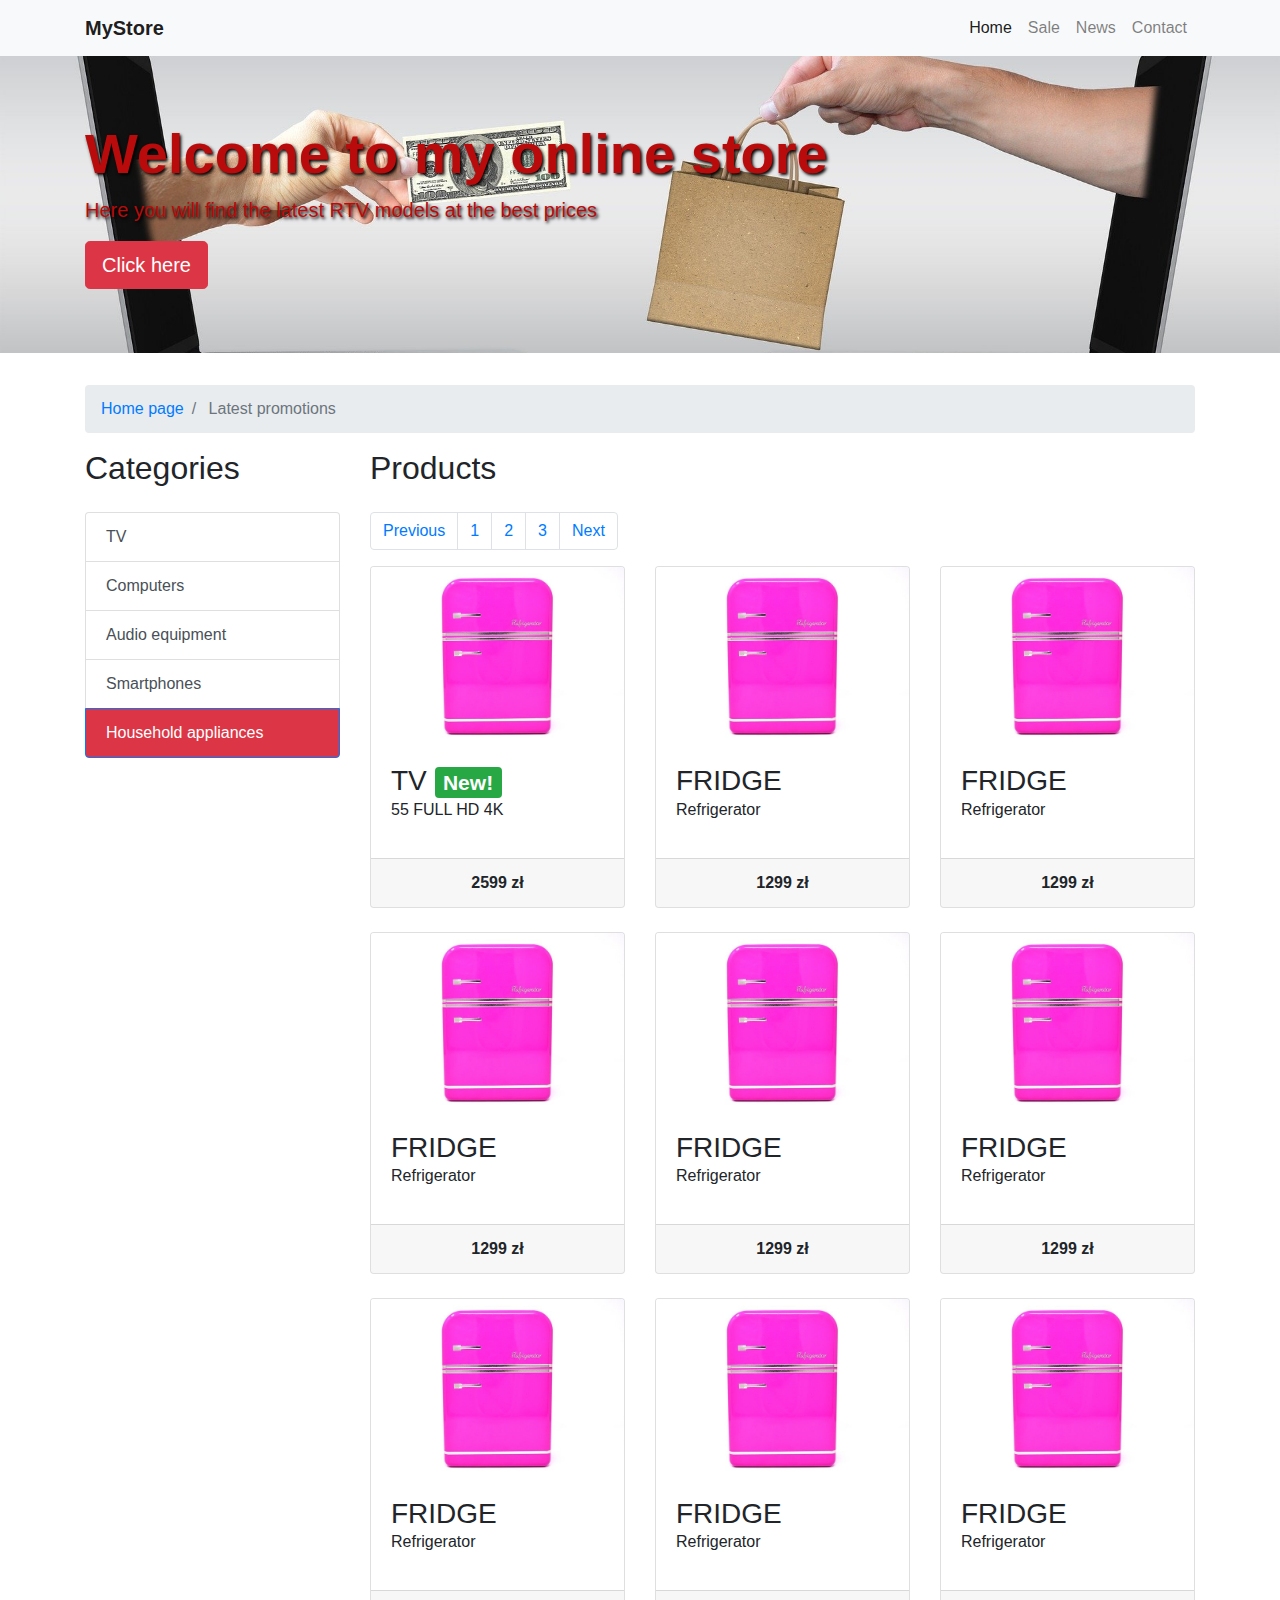
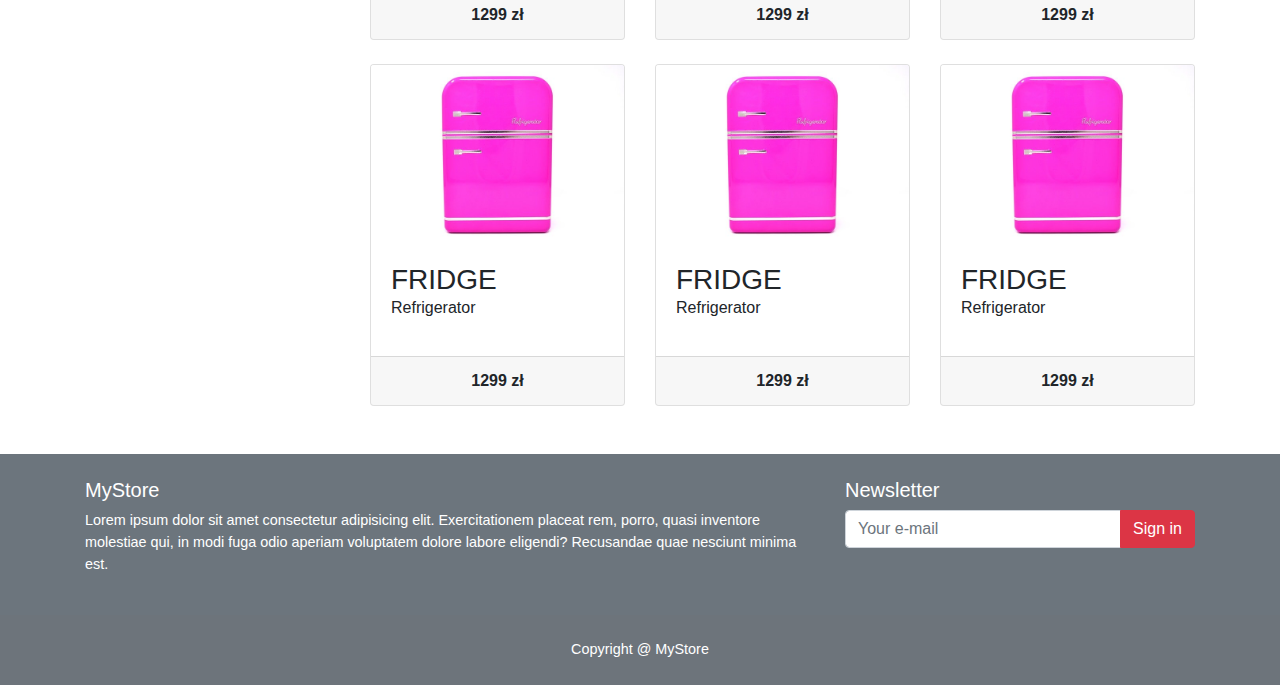
<file: index 5.html>
<!doctype html>
<html lang="en">

<head>
    <!-- Required meta tags -->
    <meta charset="utf-8">
    <meta name="viewport" content="width=device-width, initial-scale=1, shrink-to-fit=no">
    <title>Shop</title>

    <!-- Bootstrap CSS -->
    <link rel="stylesheet" href="https://stackpath.bootstrapcdn.com/bootstrap/4.3.1/css/bootstrap.min.css"
        integrity="sha384-ggOyR0iXCbMQv3Xipma34MD+dH/1fQ784/j6cY/iJTQUOhcWr7x9JvoRxT2MZw1T" crossorigin="anonymous">
    <link href="https://fonts.googleapis.com/css?family=Montserrat:300,400,700&display=swap" rel="stylesheet">
    <link rel="stylesheet" href="css/style.min.css">
</head>

<body>

    <header>
        <nav class="navbar navbar-expand-lg sticky-top navbar-light bg-light">
            <div class="container">
                <a href="#" class="navbar-brand">
                    MyStore
                </a>
                <button class="navbar-toggler" type="button" data-toggle="collapse" data-target="#navbarMenu"
                    aria-controls="navbarText" aria-expanded="false" aria-label="Toggle navigation">
                    <span class="navbar-toggler-icon"></span>
                </button>
                <div class="collapse navbar-collapse justify-content-end" id="navbarMenu">
                    <ul class="navbar-nav navbar-right">
                        <li class="nav-item">
                            <a href="" class="nav-link active">
                                Home
                            </a>
                        </li>
                        <li class="nav-item">
                            <a href="" class="nav-link">
                                Sale
                            </a>
                        </li>
                        <li class="nav-item">
                            <a href="" class="nav-link">
                                News
                            </a>
                        </li>
                        <li class="nav-item">
                            <a href="" class="nav-link">
                                Contact
                            </a>
                        </li>
                    </ul>
                </div>
            </div>
        </nav>
        <div class="jumbotron jumbotron-fluid">
            <div class="container">
                <div class="jumbotron-bg"></div>
                <h1 class="display-4">Welcome to my online store</h1>
                <p class="lead">Here you will find the latest RTV models at the best prices</p>
                <button class="btn btn-lg btn-danger">
                    Click here
                </button>
            </div>
        </div>
    </header>

    <div class="container">
        <nav aria-label="breadcrumb">
            <ol class="breadcrumb">
                <li class="breadcrumb-item">
                    <a href="#">Home page</a>
                </li>
                <li class="breadcrumb-item active">
                    Latest promotions
                </li>
            </ol>
        </nav>

        <main class="row">
            <div class="col-md-3">
                <h2 class="mb-4">Categories</h2>
                <div class="list-group ">
                    <a href="https://konradgmur.github.io/Online-Shop/" class="list-group-item list-group-item-action ">
                        TV
                    </a>
                    <a href="https://konradgmur.github.io/Online-Shop/index%202" class="list-group-item list-group-item-action ">
                        Computers
                    </a>
                    <a href="https://konradgmur.github.io/Online-Shop/index%203" class="list-group-item list-group-item-action ">
                        Audio equipment
                    </a>
                    <a href="https://konradgmur.github.io/Online-Shop/index%204" class="list-group-item list-group-item-action ">
                        Smartphones
                    </a>
                    <a href="https://konradgmur.github.io/Online-Shop/index%205" class="list-group-item active bg-danger list-group-item-action ">
                        Household appliances
                    </a>
                </div>
            </div>
            <div class="col-md-9">
                <h2 class="mb-4">Products</h2>
                <ul class="pagination">
                    <li class="page-item">
                        <a href="#" class="page-link">
                            Previous
                        </a>
                    </li>
                    <li class="page-item">
                        <a href="#" class="page-link">
                            1
                        </a>
                    </li>
                    <li class="page-item">
                        <a href="#" class="page-link">
                            2
                        </a>
                    </li>
                    <li class="page-item">
                        <a href="#" class="page-link">
                            3
                        </a>
                    </li>
                    <li class="page-item">
                        <a href="#" class="page-link">
                            Next
                        </a>
                    </li>
                </ul>
                <div class="row">
                    <div class="col-md-4">
                        <div class="card mb-4">
                            <a href="#" target="_blank"><img src="img/Household appliances/1.jpg" alt="" class="card-img-top"></a>
                            <div class="card-body">
                                <h3 class="card-title mb-0">
                                    TV
                                    <span class="badge badge-success">New!</span>
                                </h3>
                                <p class="mt-0">55 FULL HD 4K</p>
                            </div>
                            <div class="card-footer text-center">
                                <b>2599 zł</b>
                            </div>
                        </div>
                    </div>
                    <div class="col-md-4">
                        <div class="card mb-4">
                            <a href="#" target="_blank"><img src="img/Household appliances/1.jpg" alt=""
                                    class="card-img-top"></a>
                            <div class="card-body">
                                <h3 class="card-title mb-0">
                                    FRIDGE
                                </h3>
                                <p class="mt-0">Refrigerator</p>
                            </div>
                            <div class="card-footer text-center">
                                <b>1299 zł</b>
                            </div>
                        </div>
                    </div>
                    <div class="col-md-4">
                        <div class="card mb-4">
                            <a href="#" target="_blank"><img src="img/Household appliances/1.jpg" alt=""
                                    class="card-img-top"></a>
                            <div class="card-body">
                                <h3 class="card-title mb-0">
                                    FRIDGE
                                </h3>
                                <p class="mt-0">Refrigerator</p>
                            </div>
                            <div class="card-footer text-center">
                                <b>1299 zł</b>
                            </div>
                        </div>
                    </div>
                    <div class="col-md-4">
                        <div class="card mb-4">
                            <a href="#" target="_blank"><img src="img/Household appliances/1.jpg" alt=""
                                    class="card-img-top"></a>
                            <div class="card-body">
                                <h3 class="card-title mb-0">
                                    FRIDGE
                                </h3>
                                <p class="mt-0">Refrigerator</p>
                            </div>
                            <div class="card-footer text-center">
                                <b>1299 zł</b>
                            </div>
                        </div>
                    </div>
                    <div class="col-md-4">
                        <div class="card mb-4">
                            <a href="#" target="_blank"><img src="img/Household appliances/1.jpg" alt=""
                                    class="card-img-top"></a>
                            <div class="card-body">
                                <h3 class="card-title mb-0">
                                    FRIDGE
                                </h3>
                                <p class="mt-0">Refrigerator</p>
                            </div>
                            <div class="card-footer text-center">
                                <b>1299 zł</b>
                            </div>
                        </div>
                    </div>
                    <div class="col-md-4">
                        <div class="card mb-4">
                            <a href="#" target="_blank"><img src="img/Household appliances/1.jpg" alt=""
                                    class="card-img-top"></a>
                            <div class="card-body">
                                <h3 class="card-title mb-0">
                                    FRIDGE
                                </h3>
                                <p class="mt-0">Refrigerator</p>
                            </div>
                            <div class="card-footer text-center">
                                <b>1299 zł</b>
                            </div>
                        </div>
                    </div>
                    <div class="col-md-4">
                        <div class="card mb-4">
                            <a href="#" target="_blank"><img src="img/Household appliances/1.jpg" alt=""
                                    class="card-img-top"></a>
                            <div class="card-body">
                                <h3 class="card-title mb-0">
                                    FRIDGE
                                </h3>
                                <p class="mt-0">Refrigerator</p>
                            </div>
                            <div class="card-footer text-center">
                                <b>1299 zł</b>
                            </div>
                        </div>
                    </div>
                    <div class="col-md-4">
                        <div class="card mb-4">
                            <a href="#" target="_blank"><img src="img/Household appliances/1.jpg" alt=""
                                    class="card-img-top"></a>
                            <div class="card-body">
                                <h3 class="card-title mb-0">
                                    FRIDGE
                                </h3>
                                <p class="mt-0">Refrigerator</p>
                            </div>
                            <div class="card-footer text-center">
                                <b>1299 zł</b>
                            </div>
                        </div>
                    </div>
                    <div class="col-md-4">
                        <div class="card mb-4">
                            <a href="#" target="_blank"><img src="img/Household appliances/1.jpg" alt=""
                                    class="card-img-top"></a>
                            <div class="card-body">
                                <h3 class="card-title mb-0">
                                    FRIDGE
                                </h3>
                                <p class="mt-0">Refrigerator</p>
                            </div>
                            <div class="card-footer text-center">
                                <b>1299 zł</b>
                            </div>
                        </div>
                    </div>
                    <div class="col-md-4">
                        <div class="card mb-4">
                            <a href="#" target="_blank"><img src="img/Household appliances/1.jpg" alt=""
                                    class="card-img-top"></a>
                            <div class="card-body">
                                <h3 class="card-title mb-0">
                                    FRIDGE
                                </h3>
                                <p class="mt-0">Refrigerator</p>
                            </div>
                            <div class="card-footer text-center">
                                <b>1299 zł</b>
                            </div>
                        </div>
                    </div>
                    <div class="col-md-4">
                        <div class="card mb-4">
                            <a href="#" target="_blank"><img src="img/Household appliances/1.jpg" alt=""
                                    class="card-img-top"></a>
                            <div class="card-body">
                                <h3 class="card-title mb-0">
                                    FRIDGE
                                </h3>
                                <p class="mt-0">Refrigerator</p>
                            </div>
                            <div class="card-footer text-center">
                                <b>1299 zł</b>
                            </div>
                        </div>
                    </div>
                    <div class="col-md-4">
                        <div class="card mb-4">
                            <a href="#" target="_blank"><img src="img/Household appliances/1.jpg" alt=""
                                    class="card-img-top"></a>
                            <div class="card-body">
                                <h3 class="card-title mb-0">
                                    FRIDGE
                                </h3>
                                <p class="mt-0">Refrigerator</p>
                            </div>
                            <div class="card-footer text-center">
                                <b>1299 zł</b>
                            </div>
                        </div>
                    </div>
                </div>
            </div>
        </main>
    </div>

    <footer class="bg-secondary text-white py-4 mt-4">
        <div class="container">
            <div class="row">
                <div class="col-md-8">
                    <h5>MyStore</h5>
                    <p class="info">Lorem ipsum dolor sit amet consectetur adipisicing elit. Exercitationem placeat rem,
                        porro, quasi inventore molestiae qui, in modi fuga odio aperiam voluptatem dolore labore
                        eligendi? Recusandae quae nesciunt minima est.</p>
                </div>
                <div class="col-md-4">
                    <form action="">
                        <h5>Newsletter</h5>
                        <div class="input-group">
                            <input type="email" class="form-control" placeholder="Your e-mail">
                            <div class="input-group-append">
                                <button class="btn btn-danger">
                                    Sign in
                                </button>
                            </div>
                        </div>
                    </form>
                </div>
            </div>
        </div>
    </footer>
    <div class="second-footer py-4 d-flex justify-content-center align-items-center">
        <p class="text-white m-0">Copyright @ MyStore</p>
    </div>


    <script src="https://code.jquery.com/jquery-3.3.1.slim.min.js"
        integrity="sha384-q8i/X+965DzO0rT7abK41JStQIAqVgRVzpbzo5smXKp4YfRvH+8abtTE1Pi6jizo" crossorigin="anonymous">
    </script>
    <script src="https://cdnjs.cloudflare.com/ajax/libs/popper.js/1.14.7/umd/popper.min.js"
        integrity="sha384-UO2eT0CpHqdSJQ6hJty5KVphtPhzWj9WO1clHTMGa3JDZwrnQq4sF86dIHNDz0W1" crossorigin="anonymous">
    </script>
    <script src="https://stackpath.bootstrapcdn.com/bootstrap/4.3.1/js/bootstrap.min.js"
        integrity="sha384-JjSmVgyd0p3pXB1rRibZUAYoIIy6OrQ6VrjIEaFf/nJGzIxFDsf4x0xIM+B07jRM" crossorigin="anonymous">
    </script>
</body>

</html>
</file>
<file: css/style.min.css>
.navbar-brand{font-weight:bold}.jumbotron{position:relative;color:#b90b0b;text-shadow:black 0.1em 0.1em 0.2em;z-index:0}.jumbotron h1{font-weight:bold}.jumbotron .jumbotron-bg{position:absolute;background-image:url("../img/bg2.jpg");background-size:cover;background-position:center;left:0;top:0;width:100%;height:100%;z-index:-1}footer .info{font-size:.9rem}.second-footer{background:#6d747b;font-size:.9rem}
/*# sourceMappingURL=style.min.css.map */
</file>
